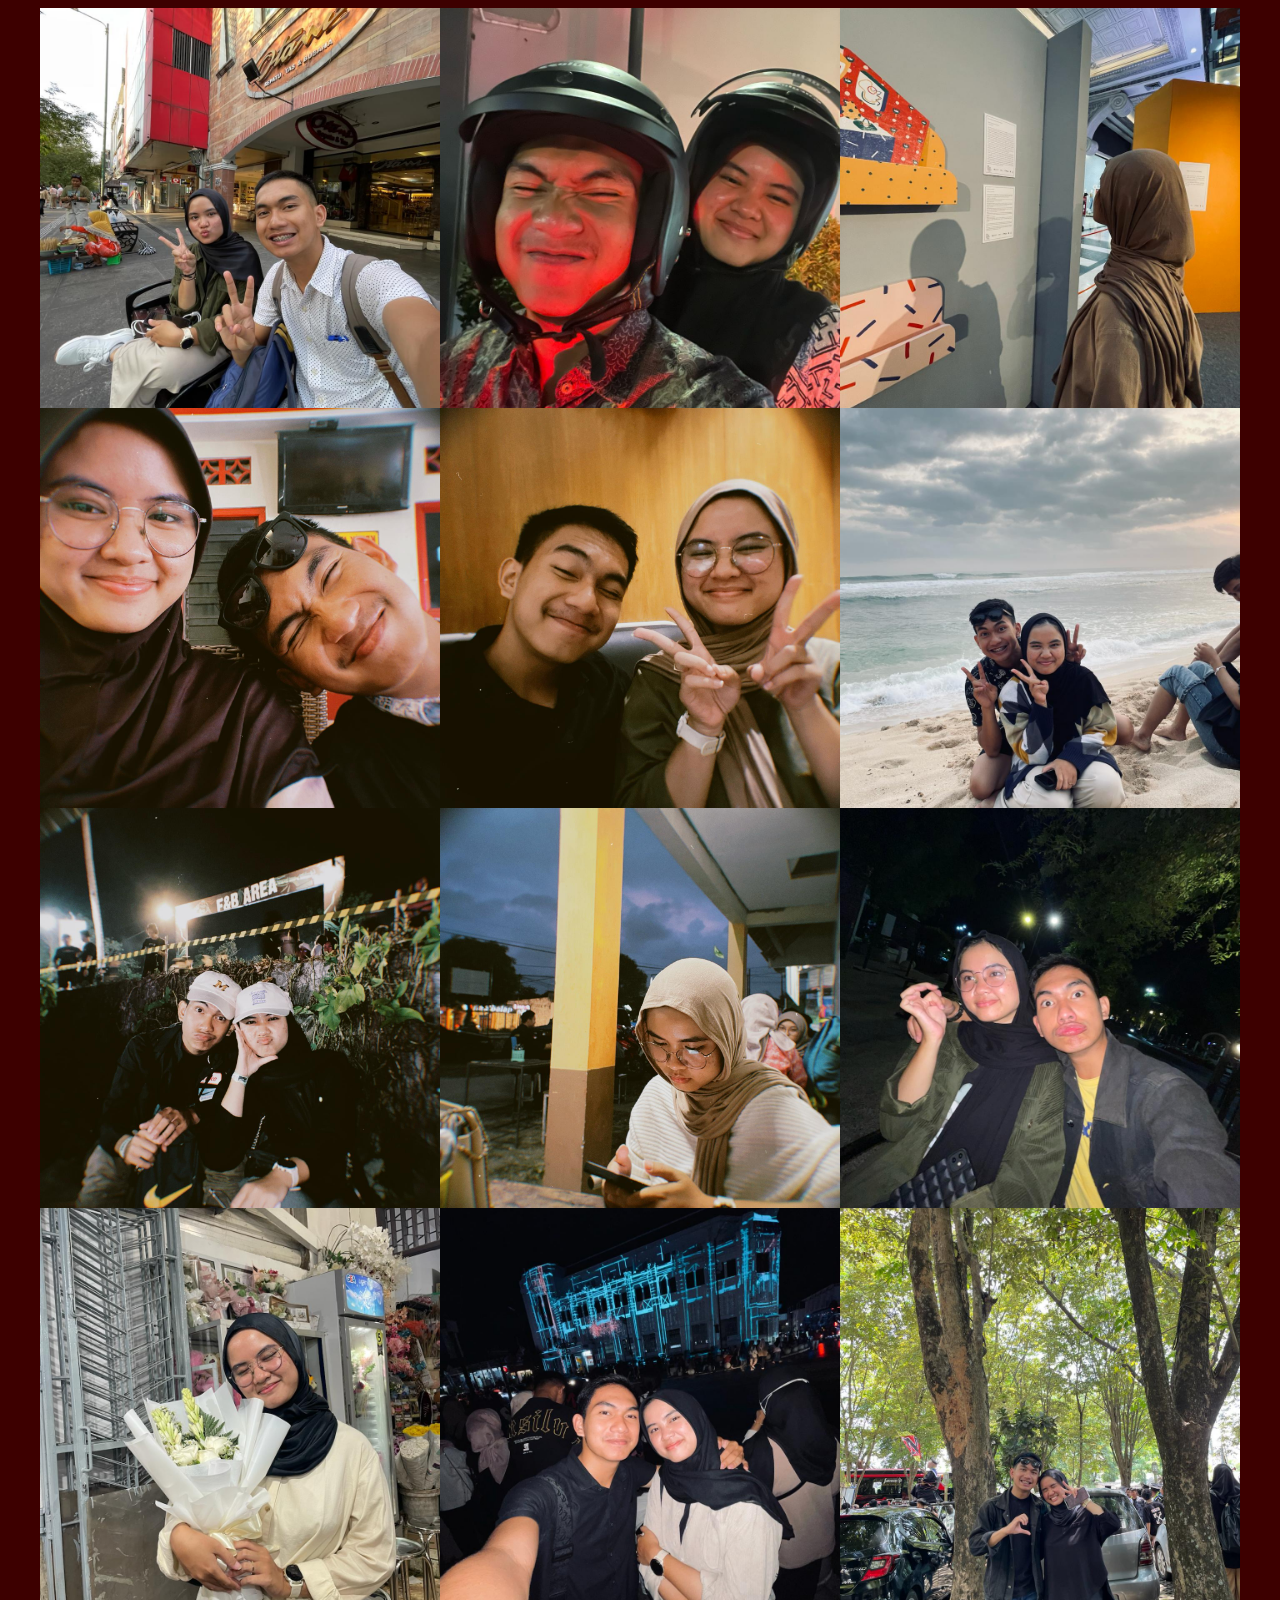
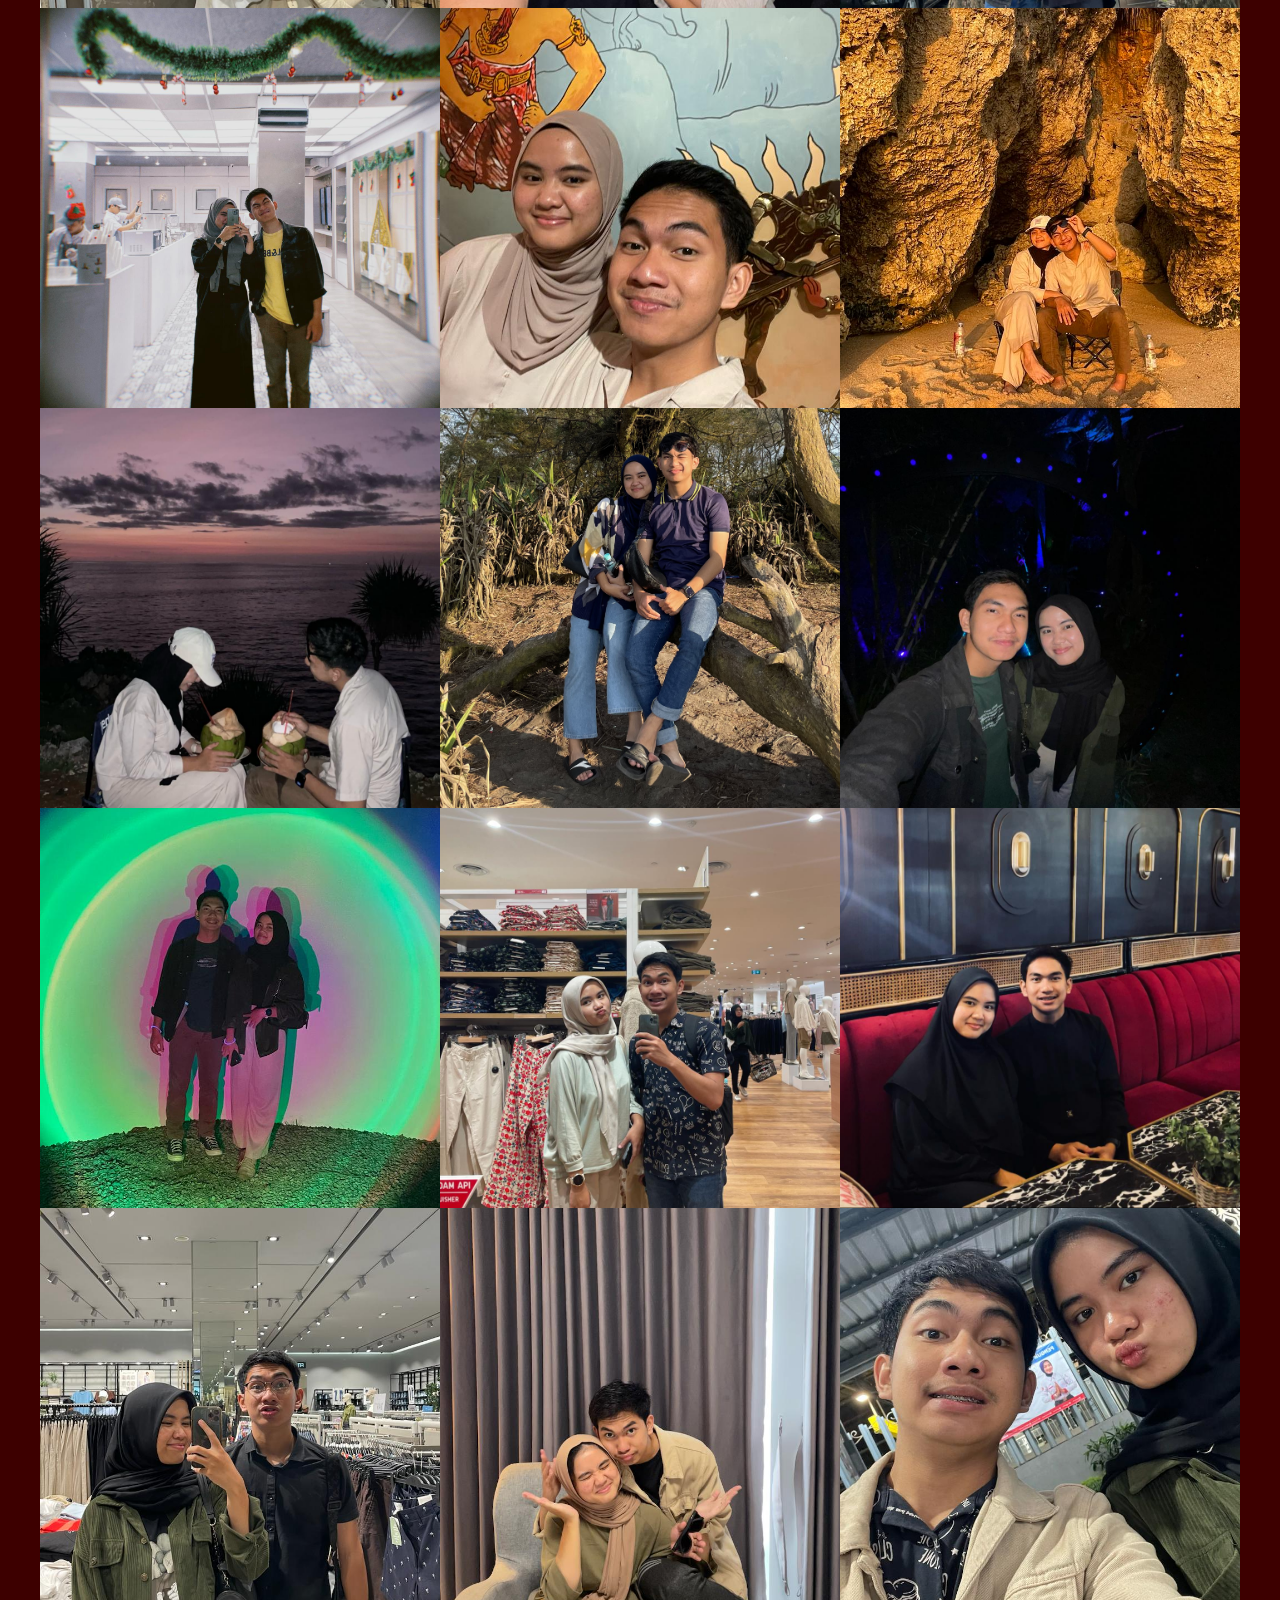
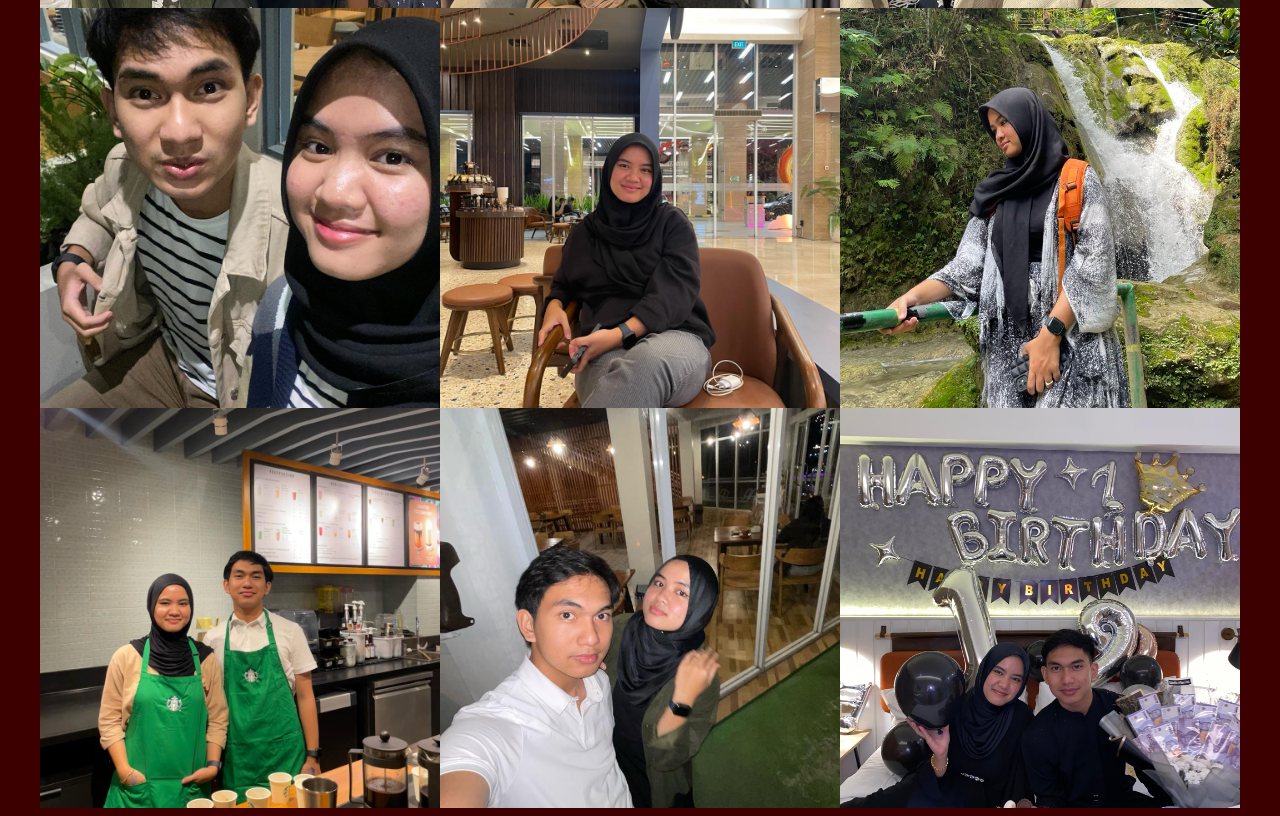
<file: index.html>
<!DOCTYPE html>
<html lang="en">
  <head>
    <meta charset="UTF-8" />
    <meta http-equiv="X-UA-Compatible" content="IE=edge" />
    <meta name="viewport" content="width=device-width, initial-scale=1.0" />
    <title>OurMemories.Id</title>
    <link rel="stylesheet" href="./css/style.css" />
    <link rel="icon" type="image/x-icon" href="image/LogoResmi.png" />
  </head>
    
  </head>
  <body>
    <div class="galery">
      <div class="card-img">
        <div class="caption">
          <p>Moment First Foto</p>
        </div>
        <img
          src="image/first.jpg"/>
      </div>

      <div class="card-img">
        <div class="caption">
          <p>Moment McD</p>
        </div>
        <img src="image/makan.jpg"town" />
      </div>

      <div class="card-img">
        <div class="caption">
          <p>Moment JCM</p>
        </div>
        <img
          src="image/jcm.jpg"
          alt="town"
        />
      </div>

      <div class="card-img">
        <div class="caption">
          <p>Moment Cari Makan UGM</p>
        </div>
        <img
          src="image/1fir.jpg"
          alt="town"
        />
      </div>

      <div class="card-img">
        <div class="caption">
          <p>Moment Hidjau Coffe</p>
        </div>
        <img
          src="image/hidjau.jpg"
          alt="town"
        />
      </div>

      <div class="card-img">
        <div class="caption">
          <p>Moment Pantai </p>
        </div>
        <img
          src="image/pantai.jpg"
          alt="town"
        />
      </div>

      <div class="card-img">
        <div class="caption">
          <p>Moment Nonton NDX</p>
        </div>
        <img
          src="image/NDX.jpg"
          alt="town"/>
      </div>

      <div class="card-img">
        <div class="caption">
          <p>Moment Makan Nasgor </p>
        </div>
        <img
          src="image/nasgor.jpg"
          alt="town"/>
      </div>

      <div class="card-img">
        <div class="caption">
          <p>Moment Titik 0 Bubu Nangis</p>
        </div>
        <img
          src="image/titik.jpg"
          alt="town"/>
      </div>

      <div class="card-img">
        <div class="caption">
          <p>Moment Aniv</p>
        </div>
        <img
          src="image/aniv.jpg"
          alt="town"/>
      </div>

      <div class="card-img">
        <div class="caption">
          <p>Moment Fest Titik 0</p>
        </div>
        <img
          src="image/titik0.jpg"
          alt="town"/>
      </div>

      <div class="card-img">
        <div class="caption">
          <p>Moment Arak-Arakan</p>
        </div>
        <img
          src="image/arrak.jpg"
          alt="town"/>
      </div>

      <div class="card-img">
        <div class="caption">
          <p>Moment Coffe Arah</p>
        </div>
        <img
          src="image/arah.jpg"
          alt="town"/>
      </div>

      <div class="card-img">
        <div class="caption">
          <p>Moment Sonobudoyo</p>
        </div>
        <img
          src="image/sono.jpg"
          alt="town"/>
      </div>

      <div class="card-img">
        <div class="caption">
          <p>Moment Midodaren</p>
        </div>
        <img
          src="image/daren.jpg"
          alt="town"/>
      </div>

      <div class="card-img">
        <div class="caption">
          <p>Moment Sunset</p>
        </div>
        <img
          src="image/sunset.jpg"
          alt="town"/>
      </div>

      <div class="card-img">
        <div class="caption">
          <p>Moment Pantai </p>
        </div>
        <img
          src="image/IMG_1760.jpeg"
          alt="town"/>
      </div>

      <div class="card-img">
        <div class="caption">
          <p>Moment Lumonar</p>
        </div>
        <img
          src="image/lumonar.jpg"
          alt="town"/>
      </div>
      
      <div class="card-img">
        <div class="caption">
          <p>Moment Lumonar Part 2</p>
        </div>
        <img
          src="image/lumonar1.jpg"
          alt="town"/>
      </div>
      
      <div class="card-img">
        <div class="caption">
          <p>Moment Uniqlo Mirror</p>
        </div>
        <img
          src="image/uniqlo.jpg"
          alt="town"/>
      </div>

      <div class="card-img">
        <div class="caption">
          <p>Moment Consulate</p>
        </div>
        <img
          src="image/cons.jpg"
          alt="town"/>
      </div>

      <div class="card-img">
        <div class="caption">
          <p>Moment Amplaz</p>
        </div>
        <img
          src="image/Amplaz.jpg"
          alt="town"/>
      </div>

      <div class="card-img">
        <div class="caption">
          <p>Moment Makrab</p>
        </div>
        <img
          src="image/Makrab.jpg"
          alt="town"/>
      </div>

      <div class="card-img">
        <div class="caption">
          <p>Moment LDR Januari</p>
        </div>
        <img
          src="image/LDR.jpg"
          alt="town"/>
      </div>

      <div class="card-img">
        <div class="caption">
          <p>Moment Sbux</p>
        </div>
        <img
          src="image/salmaa.jpg"
          alt="town"/>
      </div>

      <div class="card-img">
        <div class="caption">
          <p>Moment Versi R</p>
        </div>
        <img
          src="image/R.jpg"
          alt="town"/>
      </div>

      <div class="card-img">
        <div class="caption">
          <p>Moment Mudal</p>
        </div>
        <img
          src="image/Mudal.jpg"
          alt="town"/>
      </div>

      <div class="card-img">
        <div class="caption">
          <p>Moment Job Sbux</p>
        </div>
        <img
          src="image/JobSbux.jpg"
          alt="town"/>
      </div>

      <div class="card-img">
        <div class="caption">
          <p>Moment TawangMangu</p>
        </div>
        <img
          src="image/Tawang.jpg"
          alt="town"/>
      </div>

      <div class="card-img">
        <div class="caption">
          <p>Moment Irza Birthday</p>
        </div>
        <img
          src="image/Background.jpg"
          alt="town"/>
      </div>
    

    </div>
  </body>
</html>
</file>
<file: css/style.css>
body {
    display: flex;
    align-items: center;
    justify-content: center;
    min-height: 100vh;
    background-color: #3D0000;
  }
  

/* coba */

/* coba */

  .card-img {
    width: 400px;
    aspect-ratio: 1/1;
    overflow: hidden;
    position: relative;
  }
  
  .card-img:hover img {
    transform: scale(1.05);
  }
  
  .card-img .caption {
    opacity: 0;
    position: absolute;
    z-index: 1;
    background-color: rgba(0, 0, 0, 0.279);
    width: 100%;
    height: 100%;
    display: flex;
    align-items: center;
    justify-content: center;
    font-size: 24px;
    font-family: system-ui;
    font-weight: bold;
    color: white;
    transition: all 600ms ease-in-out;
  }
  
  .card-img:hover .caption {
    opacity: 1;
  }
  
  img {
    width: 100%;
    aspect-ratio: 1/1;
    object-fit: cover;
    transition: all 600ms ease-in-out;
  }
  
  .galery {
    display: grid;
    grid-template-columns: auto auto auto;
  }
</file>
